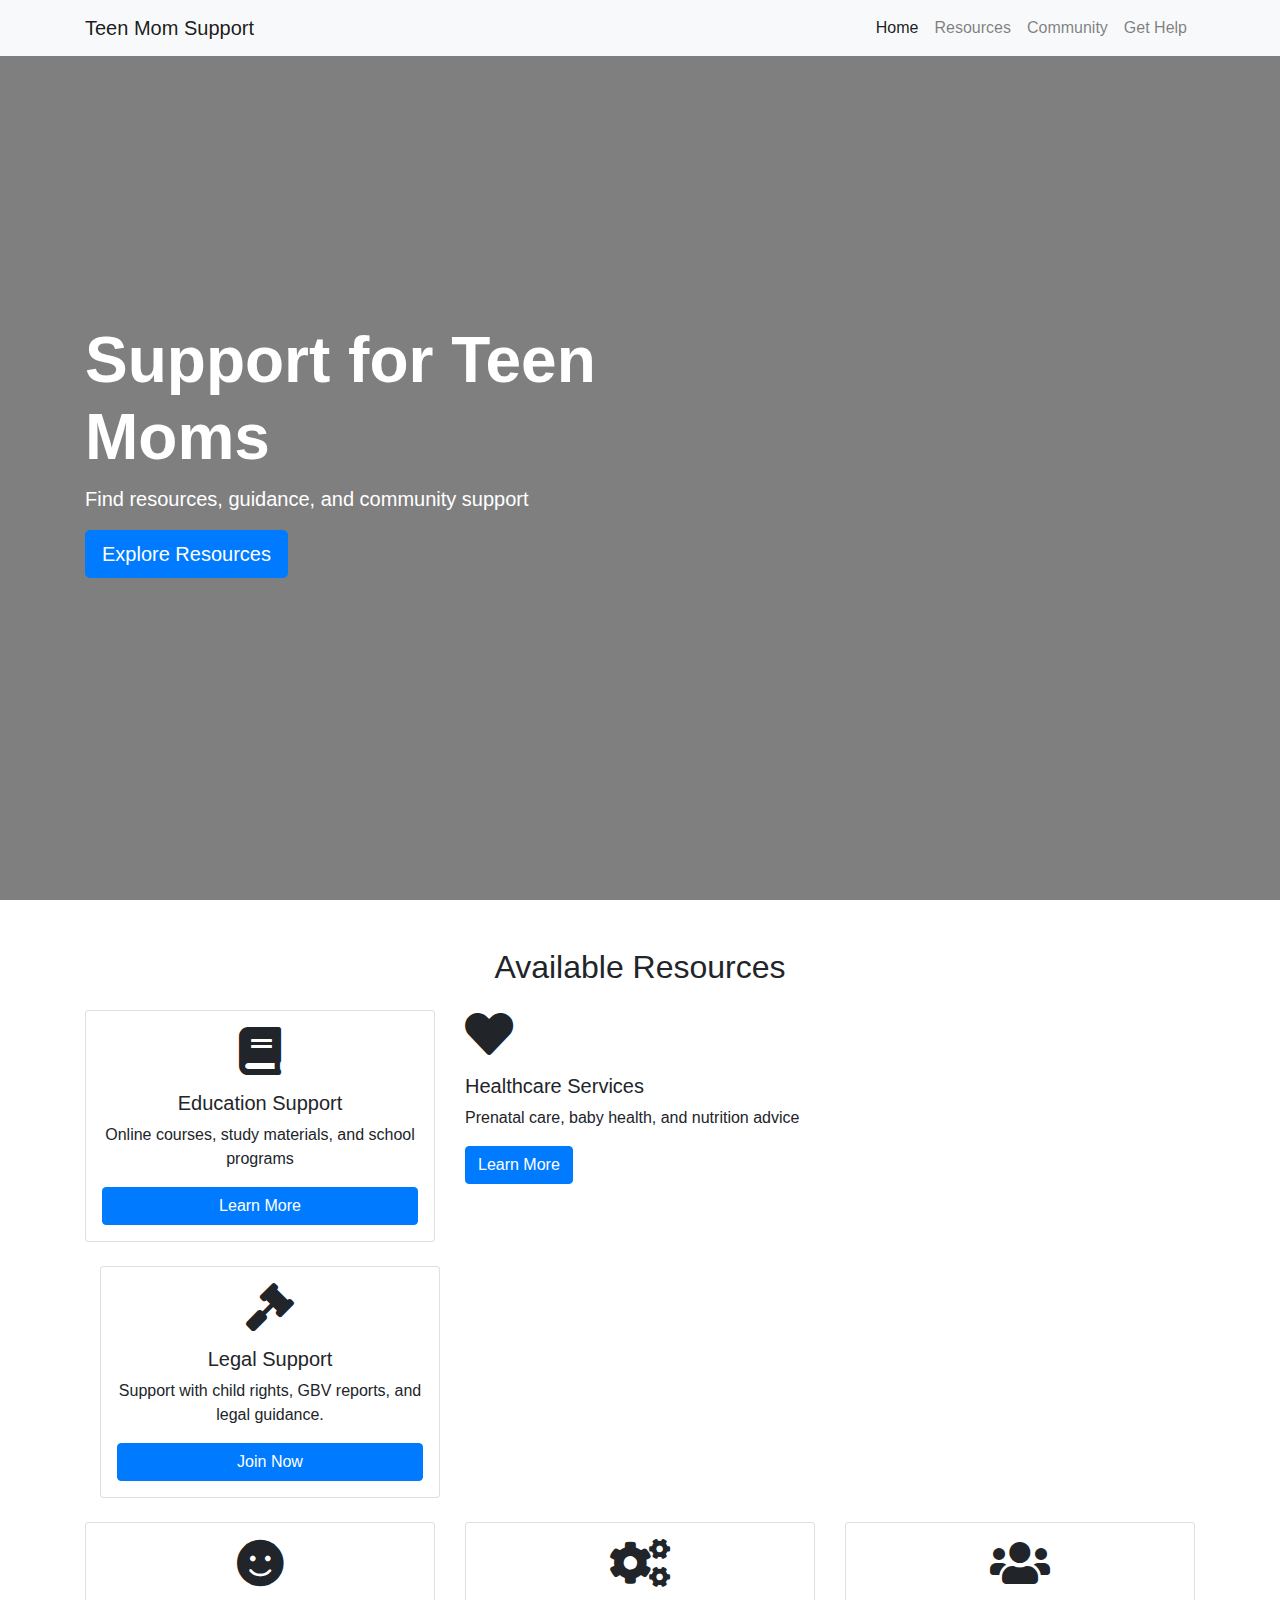
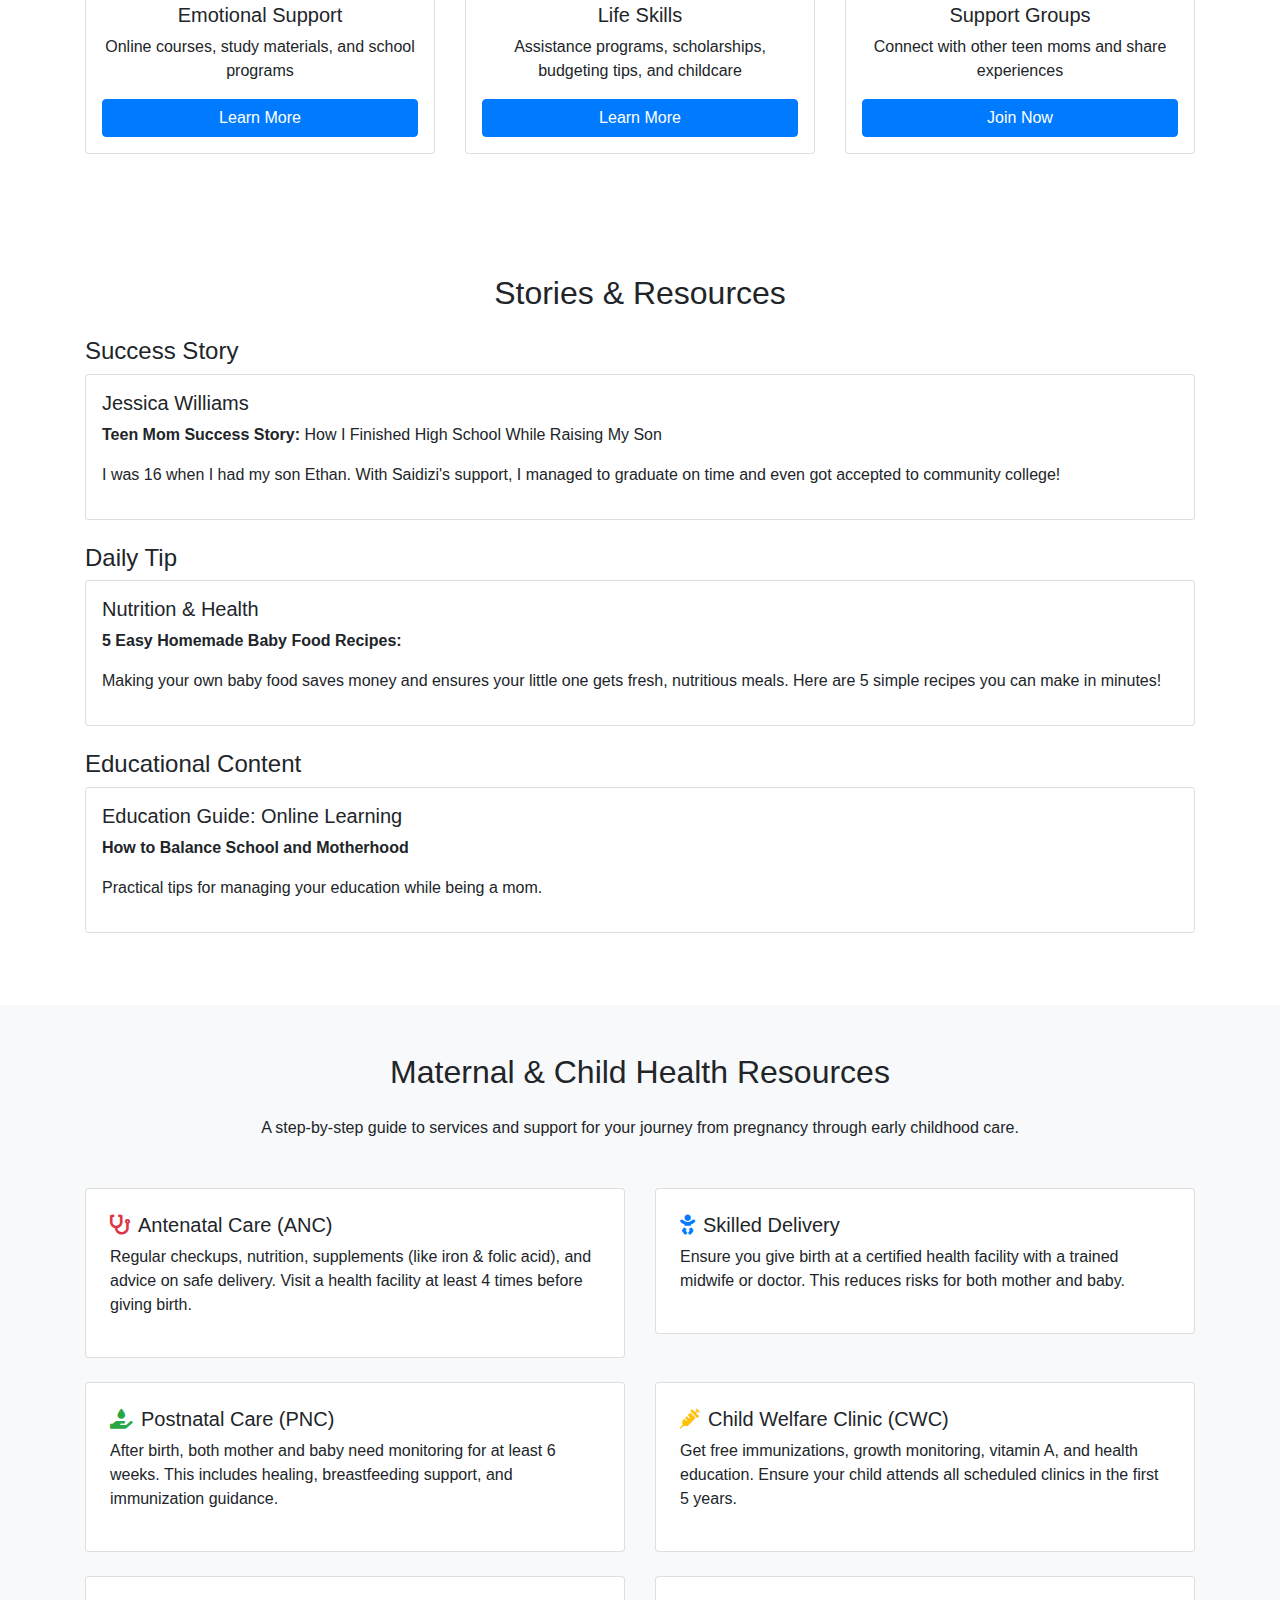
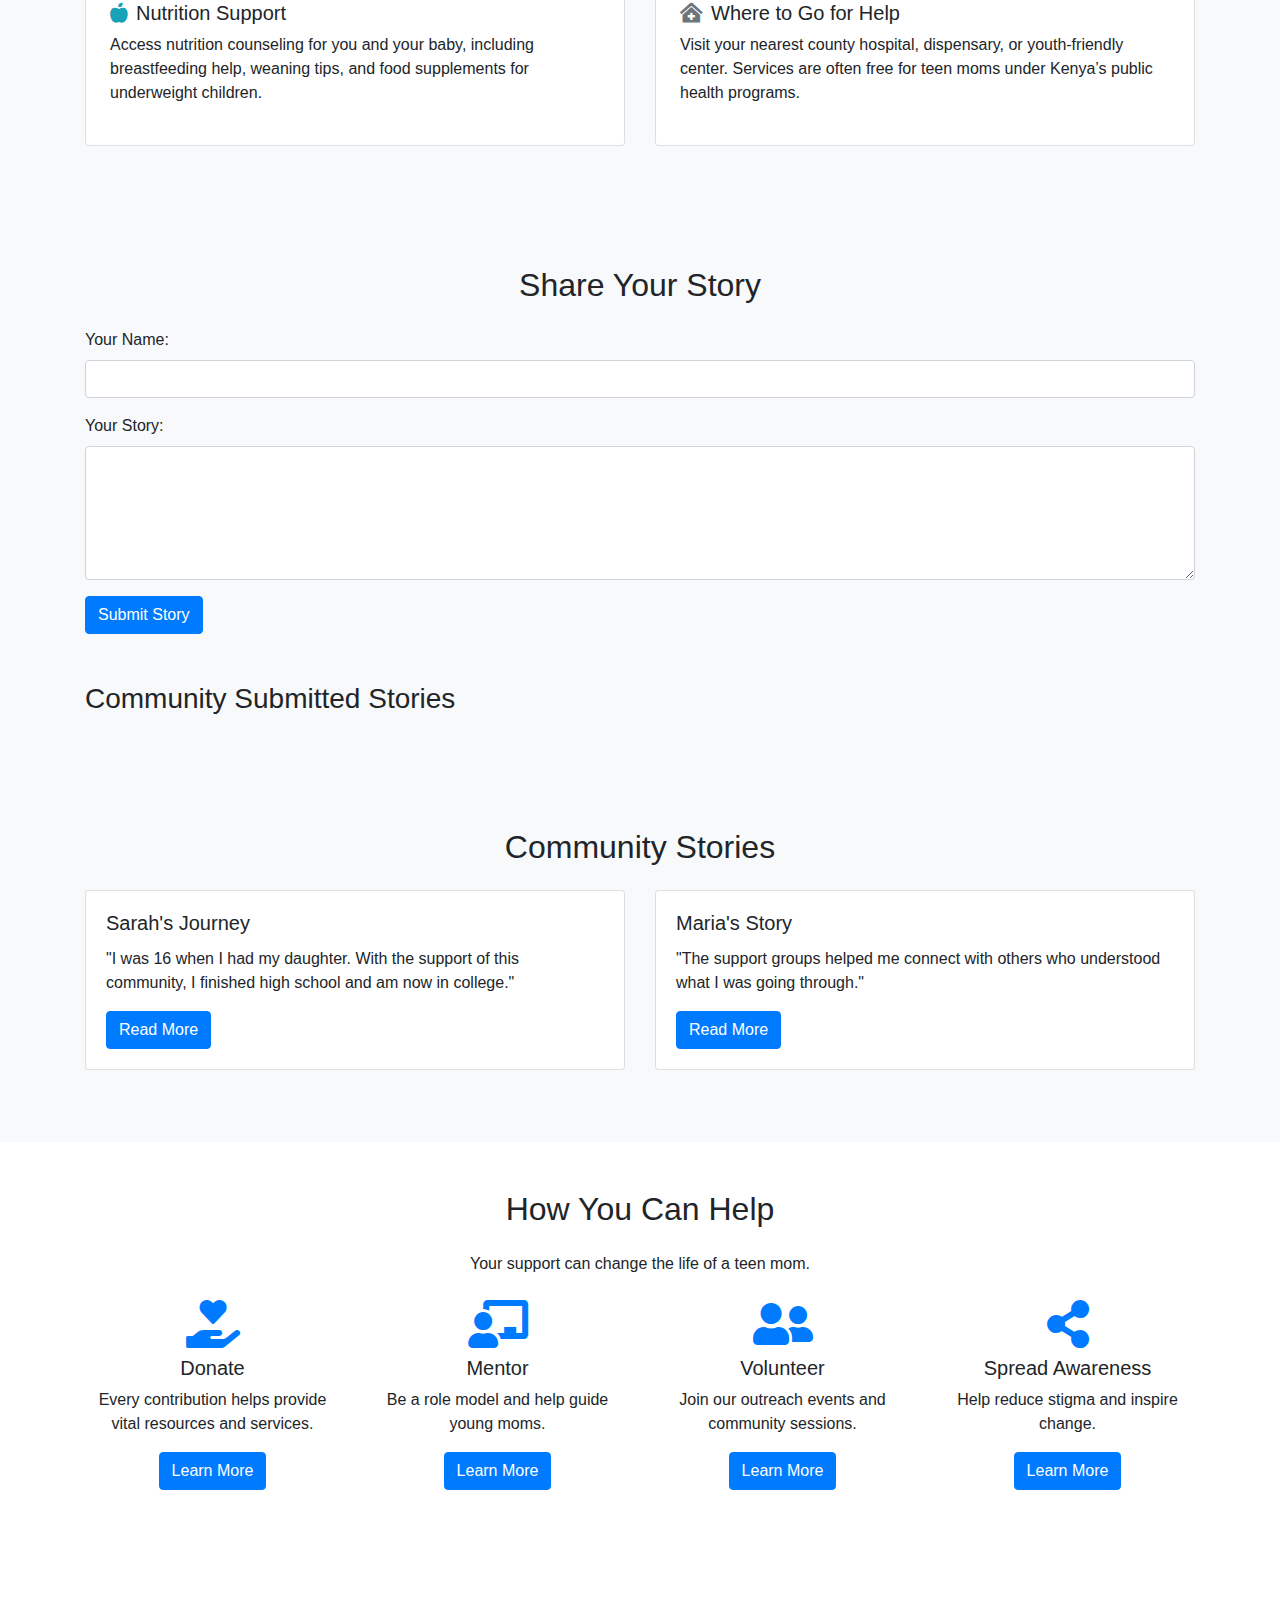
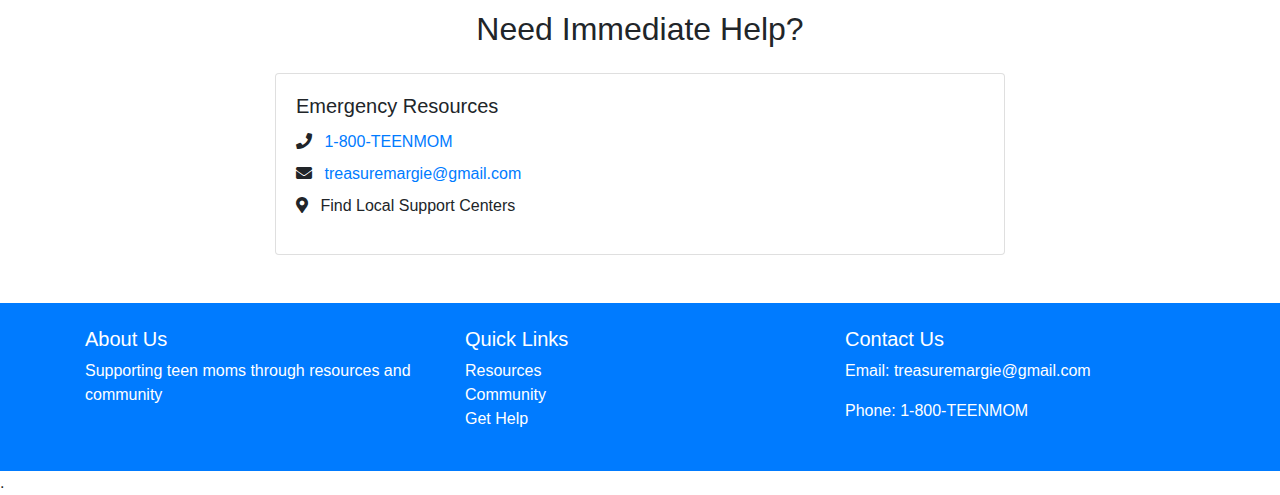
<file: index.html>
<!DOCTYPE html>
<html lang="en">
<head>
    <meta charset="UTF-8">
    <meta name="viewport" content="width=device-width, initial-scale=1.0">
    <title>Teen Mom Support Network</title>
    <link rel="stylesheet" href="https://maxcdn.bootstrapcdn.com/bootstrap/4.0.0/css/bootstrap.min.css">
    <link href="https://cdnjs.cloudflare.com/ajax/libs/font-awesome/5.15.4/css/all.min.css" rel="stylesheet">
    <link rel="stylesheet" href="index.css">
</head>
<body>
    <!-- Navigation Bar -->
    <nav class="navbar navbar-expand-lg navbar-light bg-light fixed-top">
        <div class="container">
            <a class="navbar-brand" href="#">Teen Mom Support</a>
            <button class="navbar-toggler" type="button" data-toggle="collapse" data-target="#navbarNav" aria-controls="navbarNav" aria-expanded="false" aria-label="Toggle navigation">
 <span class="navbar-toggler-icon"></span>
            </button>
            <div class="collapse navbar-collapse" id="navbarNav">
                <ul class="navbar-nav ml-auto">
                    <li class="nav-item active">
                        <a class="nav-link" href="#home">Home</a>
                    </li>
                    <li class="nav-item">
                        <a class="nav-link" href="#resources">Resources</a>
                    </li>
                    <li class="nav-item">
                        <a class="nav-link" href="#community">Community</a>
                    </li>
                    <li class="nav-item">
                        <a class="nav-link" href="#support">Get Help</a>
                    </li>
                </ul>
            </div>
        </div>
    </nav>

    <!-- Hero Section -->
    <header id="home" class="hero">
        <div class="container h-100">
            <div class="row h-100 align-items-center">
                <div class="col-lg-7">
                    <h1 class="display-4">Support for Teen Moms</h1>
                    <p class="lead">Find resources, guidance, and community support</p>
                    <a href="#resources" class="btn btn-primary btn-lg">Explore Resources</a>
                </div>
</div>
          
        </div>
      
    </header>

    <!-- Resources Section -->
    <section id="resources" class="resources py-5">
    <div class="container">
      <h2 class="text-center mb-4">Available Resources</h2>
      <div class="row">
        <div class="col-md-4 mb-4">
          <div class="card text-center p-3">
            <i class="fas fa-book fa-3x mb-3"></i>
            <h5>Education Support</h5>
            <p>Online courses, study materials, and school programs</p>
            <a href="#" class="btn btn-primary">Learn More</a>
          </div>
        </div>
        <div class="col-md-4 mb-4">
            <i class="fas fa-heart fa-3x mb-3"></i>
            <h5>Healthcare Services</h5>
            <p>Prenatal care, baby health, and nutrition advice</p>
            <a href="#" class="btn btn-primary">Learn More</a>
          </div>
        </div>
        <div class="col-md-4 mb-4">
          <div class="card text-center p-3">
 <i class="fas fa-gavel  fa-3x mb-3"></i>
            <h5>Legal Support</h5>
            <p>	Support with child rights, GBV reports, and legal guidance.</p>
            <a href="#" class="btn btn-primary">Join Now</a>
          </div>
        </div>
      </div>
    </div>
     <div class="container">
  
      <div class="row">
        <div class="col-md-4 mb-4">
          <div class="card text-center p-3">
            <i class="fas fa-smile fa-3x mb-3"></i>
            <h5>Emotional Support</h5>
            <p>Online courses, study materials, and school programs</p>
 <a href="#" class="btn btn-primary">Learn More</a>
          </div>
        </div>
        <div class="col-md-4 mb-4">
          <div class="card text-center p-3">
            <i class="fas fa-cogs fa-3x mb-3"></i>
            <h5>Life Skills</h5>
            <p>Assistance programs, scholarships, budgeting tips, and childcare </p>
            <a href="#" class="btn btn-primary">Learn More</a>
          </div>
        </div>
        <div class="col-md-4 mb-4">
          <div class="card text-center p-3">
            <i class="fas fa-users fa-3x mb-3"></i>
            <h5>Support Groups</h5>
            <p>Connect with other teen moms and share experiences</p>
            <a href="#" class="btn btn-primary">Join Now</a>
          </div>
        </div>
      </div>
    </div>
  </section>
   <!-- Stories & Resources -->
  <section id="stories" class="py-5 bg-white">
    <div class="container">
      <h2 class="text-center mb-4">Stories & Resources</h2>
      <div class="mb-4">
 <h4>Success Story</h4>
        <div class="card p-3">
          <h5>Jessica Williams</h5>
          <p><strong>Teen Mom Success Story:</strong> How I Finished High School While Raising My Son</p>
          <p>I was 16 when I had my son Ethan. With Saidizi's support, I managed to graduate on time and even got accepted to community college!</p>
        </div>
      </div>
      <div class="mb-4">
        <h4>Daily Tip</h4>
        <div class="card p-3">
          <h5>Nutrition & Health</h5>
          <p><strong>5 Easy Homemade Baby Food Recipes:</strong></p>
          <p>Making your own baby food saves money and ensures your little one gets fresh, nutritious meals. Here are 5 simple recipes you can make in minutes!</p>
        </div>
      </div>
      <div class="mb-4">
        <h4>Educational Content</h4>
        <div class="card p-3">
          <h5>Education Guide: Online Learning</h5>
          <p><strong>How to Balance School and Motherhood</strong></p>
<p>Practical tips for managing your education while being a mom.</p>
        </div>
      </div>
    </div>
  </section>
<!-- Maternal & Child Health Resources -->
<section id="health-resources" class="py-5 bg-light">
  <div class="container">
    <h2 class="text-center mb-4">Maternal & Child Health Resources</h2>
    <p class="text-center mb-5">A step-by-step guide to services and support for your journey from pregnancy through early childhood care.</p>

    <div class="row">
      <div class="col-md-6 mb-4">
        <div class="card p-4">
          <h5><i class="fas fa-stethoscope text-danger mr-2"></i>Antenatal Care (ANC)</h5>
          <p>Regular checkups, nutrition, supplements (like iron & folic acid), and advice on safe delivery. Visit a health facility at least 4 times before giving birth.</p>
        </div>
      </div>
<div class="col-md-6 mb-4">
        <div class="card p-4">
          <h5><i class="fas fa-baby text-primary mr-2"></i>Skilled Delivery</h5>
          <p>Ensure you give birth at a certified health facility with a trained midwife or doctor. This reduces risks for both mother and baby.</p>
        </div>
      </div>

      <div class="col-md-6 mb-4">
        <div class="card p-4">
          <h5><i class="fas fa-hand-holding-water text-success mr-2"></i>Postnatal Care (PNC)</h5>
          <p>After birth, both mother and baby need monitoring for at least 6 weeks. This includes healing, breastfeeding support, and immunization guidance.</p>
        </div>
      </div>

      <div class="col-md-6 mb-4">
        <div class="card p-4">
          <h5><i class="fas fa-syringe text-warning mr-2"></i>Child Welfare Clinic (CWC)</h5>
          <p>Get free immunizations, growth monitoring, vitamin A, and health education. Ensure your child attends all scheduled clinics in the first 5 years.</p>
        </div>
      </div>

      <div class="col-md-6 mb-4">
        <div class="card p-4">
<h5><i class="fas fa-apple-alt text-info mr-2"></i>Nutrition Support</h5>
          <p>Access nutrition counseling for you and your baby, including breastfeeding help, weaning tips, and food supplements for underweight children.</p>
        </div>
      </div>

      <div class="col-md-6 mb-4">
        <div class="card p-4">
          <h5><i class="fas fa-clinic-medical text-secondary mr-2"></i>Where to Go for Help</h5>
          <p>Visit your nearest county hospital, dispensary, or youth-friendly center. Services are often free for teen moms under Kenya’s public health programs.</p>
        </div>
      </div>
    </div>
  </div>
</section>

  <!-- Submit Your Story -->
  <section class="py-5 bg-light">
    <div class="container">
      <h2 class="text-center mb-4">Share Your Story</h2>
      <form id="storyForm">
        <div class="form-group">
          <label for="name">Your Name:</label>
          <input type="text" id="name" class="form-control" required>
        </div>
<div class="form-group">
          <label for="story">Your Story:</label>
          <textarea id="story" class="form-control" rows="5" required></textarea>
        </div>
        <button type="submit" class="btn btn-primary">Submit Story</button>
      </form>
      <h3 class="mt-5">Community Submitted Stories</h3>
      <div id="submittedStories" class="mt-3"></div>
    </div>
  </section>

    <!-- Community Section -->
    <section id="community" class="community py-5 bg-light">
        <div class="container">
            <h2 class="text-center mb-4">Community Stories</h2>
            <div class="row">
                <div class="col-md-6 mb-4">
                    <div class="card">
                        <div class="card-body">
                            <h5 class="card-title">Sarah's Journey</h5>
                            <p class="card-text">"I was 16 when I had my daughter. With the support of this community, I finished high school and am now in college."</p>
 <a href="#" class="btn btn-primary">Read More</a>
                        </div>
                    </div>
                </div>
                <div class="col-md-6 mb-4">
                    <div class="card">
                        <div class="card-body">
                            <h5 class="card-title">Maria's Story</h5>
                            <p class="card-text">"The support groups helped me connect with others who understood what I was going through."</p>
                            <a href="#" class="btn btn-primary">Read More</a>
                        </div>
                    </div>
                </div>
            </div>
        </div>
    </section>
    <!-- How You Can Help -->
  <section id="donate" class="py-5">
    <div class="container">
      <h2 class="text-center mb-4">How You Can Help</h2>
      <p class="text-center">Your support can change the life of a teen mom.</p>
      <div class="row text-center mt-4">
        <div class="col-md-3 mb-4">
          <i class="fas fa-hand-holding-heart fa-3x text-primary mb-2"></i>
          <h5>Donate</h5>
          <p>Every contribution helps provide vital resources and 
services.</p>
              <a href="#" class="btn btn-primary">Learn More</a>
        </div>
        <div class="col-md-3 mb-4">
          <i class="fas fa-chalkboard-teacher fa-3x text-primary mb-2"></i>
          <h5>Mentor</h5>
          <p>Be a role model and help guide young moms.</p>
              <a href="#" class="btn btn-primary">Learn More</a>
        </div>
        <div class="col-md-3 mb-4">
          <i class="fas fa-user-friends fa-3x text-primary mb-2"></i>
          <h5>Volunteer</h5>
          <p>Join our outreach events and community sessions.</p>
              <a href="#" class="btn btn-primary">Learn More</a>
        </div>
        <div class="col-md-3 mb-4">
          <i class="fas fa-share-alt fa-3x text-primary mb-2"></i>
          <h5>Spread Awareness</h5>
          <p>Help reduce stigma and inspire change.</p>
              <a href="#" class="btn btn-primary">Learn More</a>
        </div>
      </div>
    </div>
  </section>
  <!-- Get Help Section -->
    <section id="support" class="get-help py-5">
        <div class="container">
            <h2 class="text-center mb-4">Need Immediate Help?</h2>
            <div class="row justify-content-center">
                <div class="col-md-8">
                    <div class="card">
                        <div class="card-body">
                            <h5 class="card-title">Emergency Resources</h5>
                            <ul class="list-unstyled">
                                <li class="mb-2">
                                    <i class="fas fa-phone mr-2"></i>
                                    <a href="tel:1800TEENMOM">1-800-TEENMOM</a>
                                </li>
                                <li class="mb-2">
                                    <i class="fas fa-envelope mr-2"></i>
                                    <a href="mailto:support@teenmomhelp.org">treasuremargie@gmail.com</a>
                                </li>
                                <li class="mb-2">
                                    <i class="fas fa-map-marker-alt mr-2"></i>
                                    Find Local Support Centers
                                </li>
  </ul>
                        </div>
                    </div>
                </div>
            </div>
        </div>
    </section>

    <!-- Footer -->
    <footer class="footer bg-primary text-white py-4">
        <div class="container">
            <div class="row">
                <div class="col-md-4">
                    <h5>About Us</h5>
                    <p>Supporting teen moms through resources and community</p>
                </div>
                <div class="col-md-4">
                    <h5>Quick Links</h5>
                    <ul class="list-unstyled">
                        <li><a href="#resources" class="text-white">Resources</a></li>
                        <li><a href="#community" class="text-white">Community</a></li>
                        <li><a href="#support" class="text-white">Get Help</a></li>
                    </ul>
                </div>
                <div class="col-md-4">
                    <h5>Contact Us</h5>
                    <p>Email: treasuremargie@gmail.com</p>
                    <p>Phone: 1-800-TEENMOM</p>
                </div>
 </div>
        </div>
    </footer>

    <!-- Scripts -->
     <script src="style.js"></script>
    <script src="https://code.jquery.com/jquery-3.2.1.slim.min.js"></script>
    <script src="https://cdnjs.cloudflare.com/ajax/libs/popper.js/1.12.9/umd/popper.min.js"></script>
    <script src="https://maxcdn.bootstrapcdn.com/bootstrap/4.0.0/js/bootstrap.min.js"></script>
</body>
</html>.
</file>
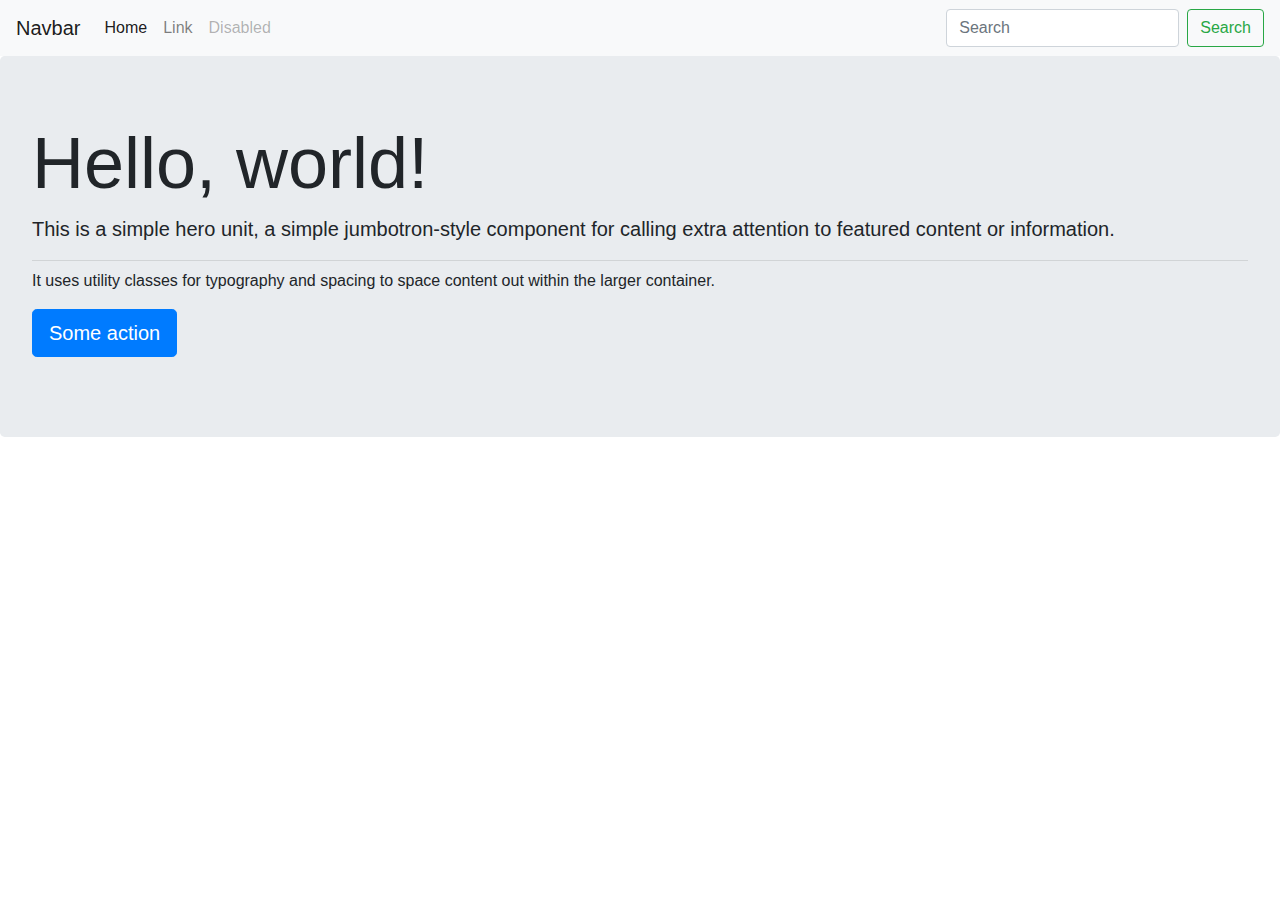
<file: education.html>
<!doctype html>
 <html lang="en">
   <head>
     <title>Title</title>
     <!-- Required meta tags -->
     <meta charset="utf-8">
     <meta name="viewport" content="width=device-width, initial-scale=1, shrink-to-fit=no">
 
     <!-- Bootstrap CSS -->
     <link rel="stylesheet" href="https://stackpath.bootstrapcdn.com/bootstrap/4.3.1/css/bootstrap.min.css" integrity="sha384-ggOyR0iXCbMQv3Xipma34MD+dH/1fQ784/j6cY/iJTQUOhcWr7x9JvoRxT2MZw1T" crossorigin="anonymous">
   </head>
   <body>
       <section>
<nav class="navbar navbar-expand-lg navbar-light bg-light">
  <a class="navbar-brand" href="#">Navbar</a>
  <button class="navbar-toggler" type="button" data-toggle="collapse" data-target="#navbarSupportedContent" aria-controls="navbarSupportedContent" aria-expanded="false" aria-label="Toggle navigation">
    <span class="navbar-toggler-icon"></span>
  </button>

  <div class="collapse navbar-collapse" id="navbarSupportedContent">
    <ul class="navbar-nav mr-auto">
      <li class="nav-item active">
        <a class="nav-link" href="#">Home <span class="sr-only">(current)</span></a>
      </li>
      <li class="nav-item">
        <a class="nav-link" href="#">Link</a>
      </li>
      <li class="nav-item">
        <a class="nav-link disabled" href="#">Disabled</a>
      </li>
    </ul>
    <form class="form-inline my-2 my-lg-0">
      <input class="form-control mr-sm-2" type="text" placeholder="Search" aria-label="Search">
      <button class="btn btn-outline-success my-2 my-sm-0" type="submit">Search</button>
    </form>
  </div>
</nav>

       </section>
       <section>
        <div class="jumbotron">
  <h1 class="display-3">Hello, world!</h1>
  <p class="lead">This is a simple hero unit, a simple jumbotron-style component for
                  calling extra attention to featured content or information.</p>
  <hr class="my-2">
  <p>It uses utility classes for typography and
     spacing to space content out within the larger container.</p>
  <p class="lead">
    <a class="btn btn-primary btn-lg" href="#!" role="button">Some action</a>
  </p>
</div>

       </section>
       <main>
        <section>
            <div class="container">
  <div class="row">
    <div class="col-lg-2">
      <!-- Content -->
    </div>
    <div class="col-lg-2">
      <!-- Content -->
    </div>
    <div class="col-lg-8">
      <!-- Content -->
    </div>
  </div>
</div>

        </section>
       </main>
       <section>
        
       </section>
     <!-- Optional JavaScript -->
     <!-- jQuery first, then Popper.js, then Bootstrap JS -->
     <script src="https://code.jquery.com/jquery-3.3.1.slim.min.js" integrity="sha384-q8i/X+965DzO0rT7abK41JStQIAqVgRVzpbzo5smXKp4YfRvH+8abtTE1Pi6jizo" crossorigin="anonymous"></script>
     <script src="https://cdnjs.cloudflare.com/ajax/libs/popper.js/1.14.7/umd/popper.min.js" integrity="sha384-UO2eT0CpHqdSJQ6hJty5KVphtPhzWj9WO1clHTMGa3JDZwrnQq4sF86dIHNDz0W1" crossorigin="anonymous"></script>
     <script src="https://stackpath.bootstrapcdn.com/bootstrap/4.3.1/js/bootstrap.min.js" integrity="sha384-JjSmVgyd0p3pXB1rRibZUAYoIIy6OrQ6VrjIEaFf/nJGzIxFDsf4x0xIM+B07jRM" crossorigin="anonymous"></script>
   </body>
 </html>
</file>
<file: index.css>
.hero{
    background: linear-gradient(rgba(0,0,0,0.5),rgba(0,0,0,0.5));
    url('http://readdy.ai/api/search-image?query=diverse%20groups%20of%20happy%20teenage%20girls%20smilling%20and%20supporting%20each%20other%2C%20soft%20pastel%20background%2C%20warm%20and%20welcoming%20atmosphere%2C%20natural%20lighting%2C%20positive%20vibes&width=1200&height=600&seq=1&orientation=landscape');
    background-size: cover;
    background-position: center;
    height: 100vh;
    color: white;
    
}
.hero h1{
    font-size: 4rem;
    font-weight: bold;
}
.resources.card{
    transition: transform 0.3s ease;
}
.resources.card:hover{
    transform: translateY(-5px);
}
.get-help.card{
border-left: 4px solid #768bff;
}
@media(max-width:768px){
    .hero h1{
        font-size: 2.5rem;
    }
}
</file>
